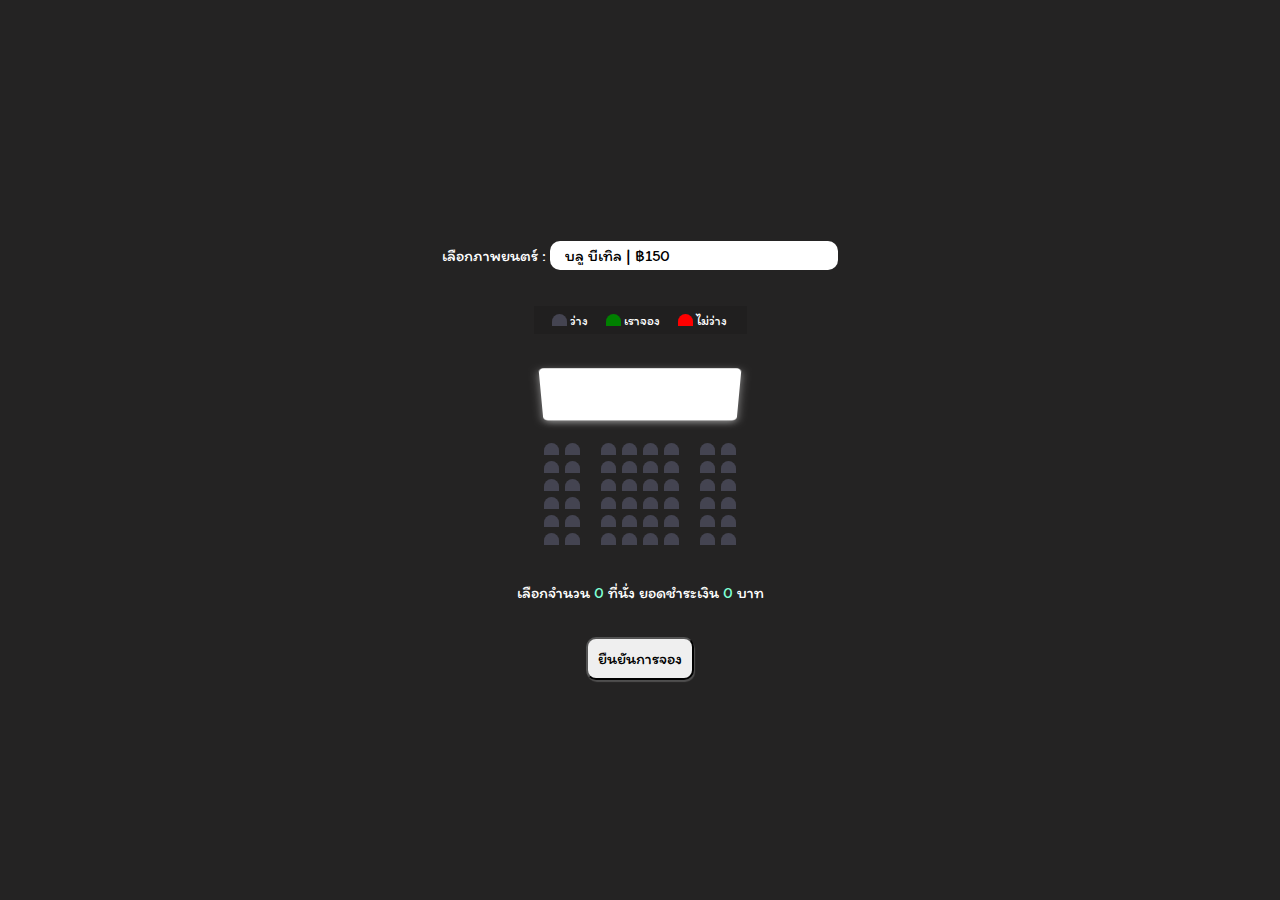
<file: workshop 3/index.html>
<!DOCTYPE html>
<html lang="en">
<head>
    <meta charset="UTF-8">
    <meta name="viewport" content="width=device-width, initial-scale=1.0">
    <title>ระบบจองที่นั่งโรงภาพยนตร์</title>
    <link rel="stylesheet" href="style.css">
</head>
<body>
    <div class="movie-container">
        <label for="">เลือกภาพยนตร์ :</label>
        <select name="" id="movie">
            <option value="150">บลู บีเทิล | ฿150</option>
            <option value="100">เม็ก 2 อภิมหาโคตรหลาม ร่องนรก | ฿100</option>
            <option value="200">เต่านินจา โกลาหลกลายพันธ์ | ฿200</option>
        </select>
    </div>
    <ul class="showcase">
        <li>
            <div class="seat"></div>
            <small>ว่าง</small>
        </li>
        <li>
            <div class="seat selected"></div>
            <small>เราจอง</small>
        </li>
        <li>
            <div class="seat occupied"></div>
            <small>ไม่ว่าง</small>
        </li>
    </ul>
    <div class="container">
        <div class="screen"></div>
        <div class="row">
            <div class="seat"></div>
            <div class="seat"></div>
            <div class="seat"></div>
            <div class="seat"></div>
            <div class="seat"></div>
            <div class="seat"></div>
            <div class="seat"></div>
            <div class="seat"></div>
        </div>
        <div class="row">
            <div class="seat"></div>
            <div class="seat"></div>
            <div class="seat"></div>
            <div class="seat"></div>
            <div class="seat"></div>
            <div class="seat"></div>
            <div class="seat"></div>
            <div class="seat"></div>
        </div>
        <div class="row">
            <div class="seat"></div>
            <div class="seat"></div>
            <div class="seat"></div>
            <div class="seat"></div>
            <div class="seat"></div>
            <div class="seat"></div>
            <div class="seat"></div>
            <div class="seat"></div>
        </div>
        <div class="row">
            <div class="seat"></div>
            <div class="seat"></div>
            <div class="seat"></div>
            <div class="seat"></div>
            <div class="seat"></div>
            <div class="seat"></div>
            <div class="seat"></div>
            <div class="seat"></div>
        </div>
        <div class="row">
            <div class="seat"></div>
            <div class="seat"></div>
            <div class="seat"></div>
            <div class="seat"></div>
            <div class="seat"></div>
            <div class="seat"></div>
            <div class="seat"></div>
            <div class="seat"></div>
        </div>
        <div class="row">
            <div class="seat"></div>
            <div class="seat"></div>
            <div class="seat"></div>
            <div class="seat"></div>
            <div class="seat"></div>
            <div class="seat"></div>
            <div class="seat"></div>
            <div class="seat"></div>
        </div>
       
    </div>
    <p class="text">เลือกจำนวน
        <span id="count">0</span> ที่นั่ง
        ยอดชำระเงิน <span id="total">0</span> บาท
    </p>
    <div class="booking-buttons">
        <button id="confirm">ยืนยันการจอง</button>
    </div>
    <script src="app.js"></script>
</body>
</html>
</file>
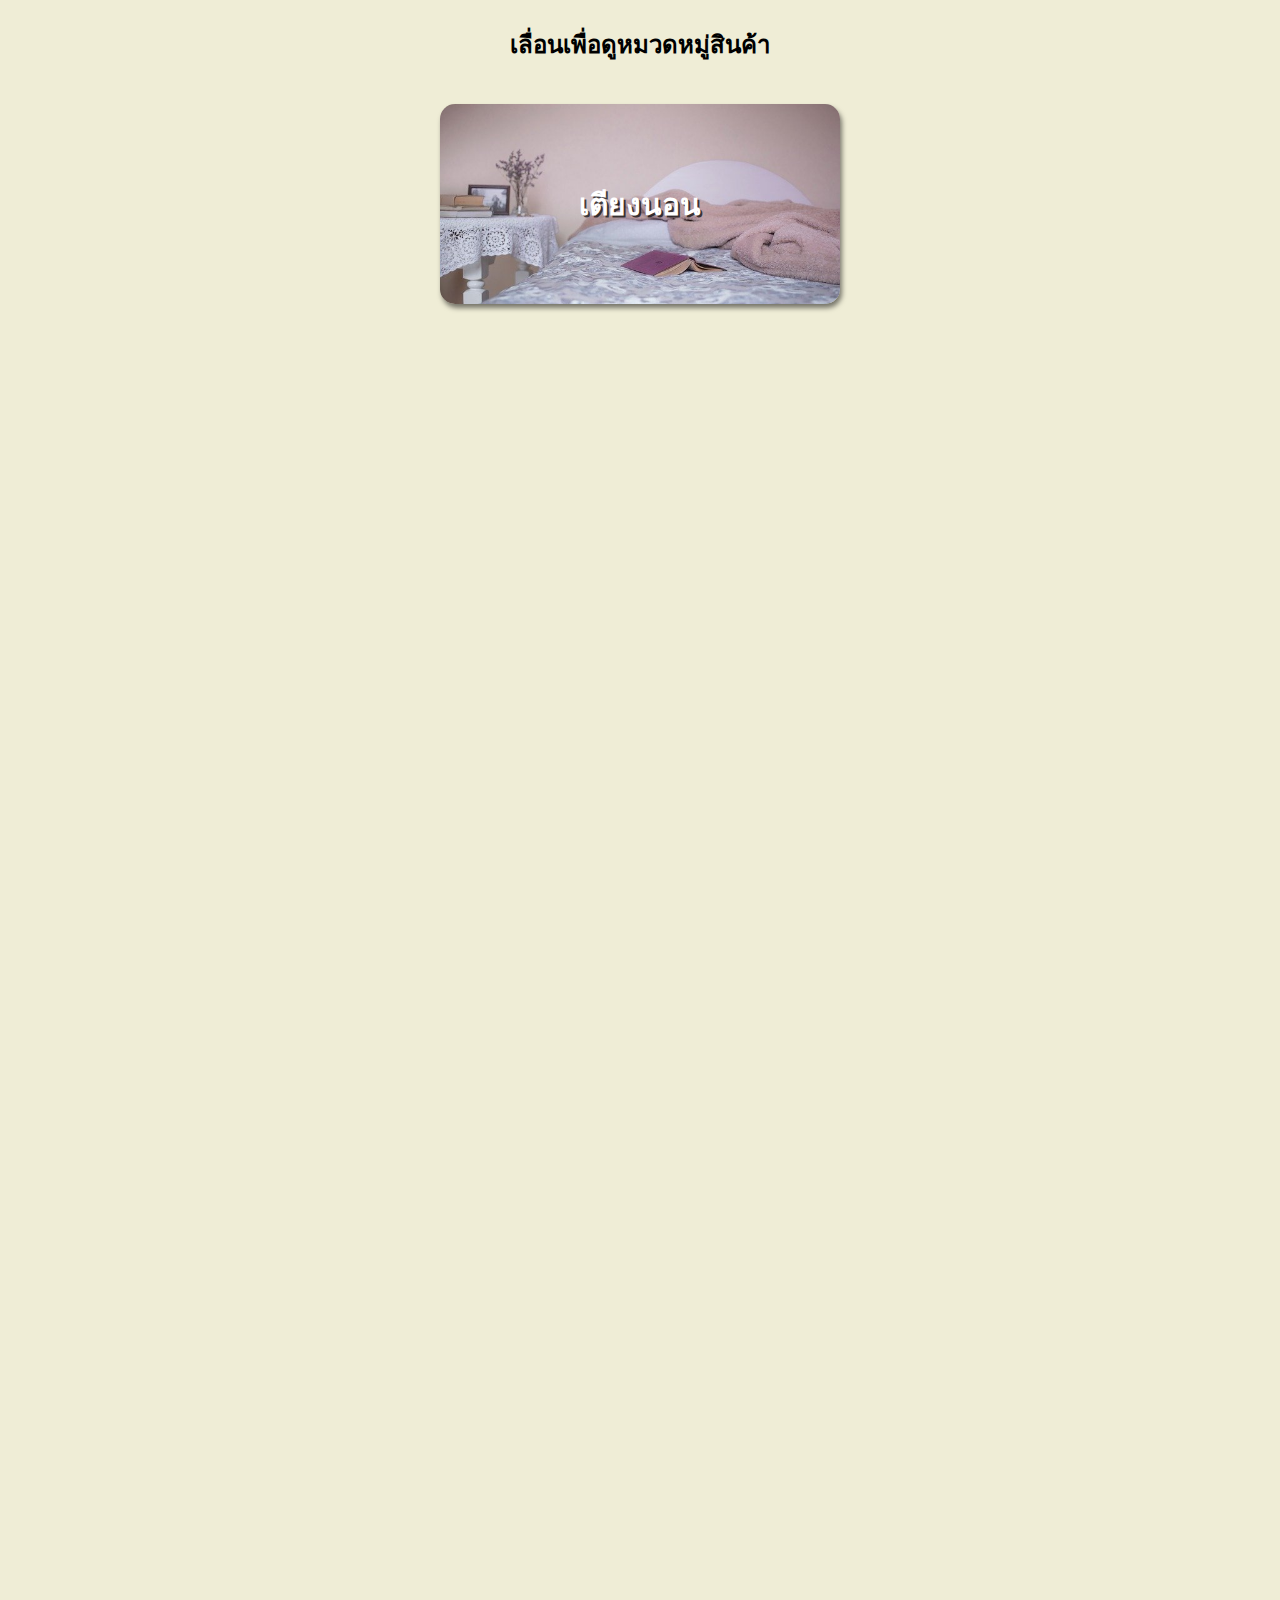
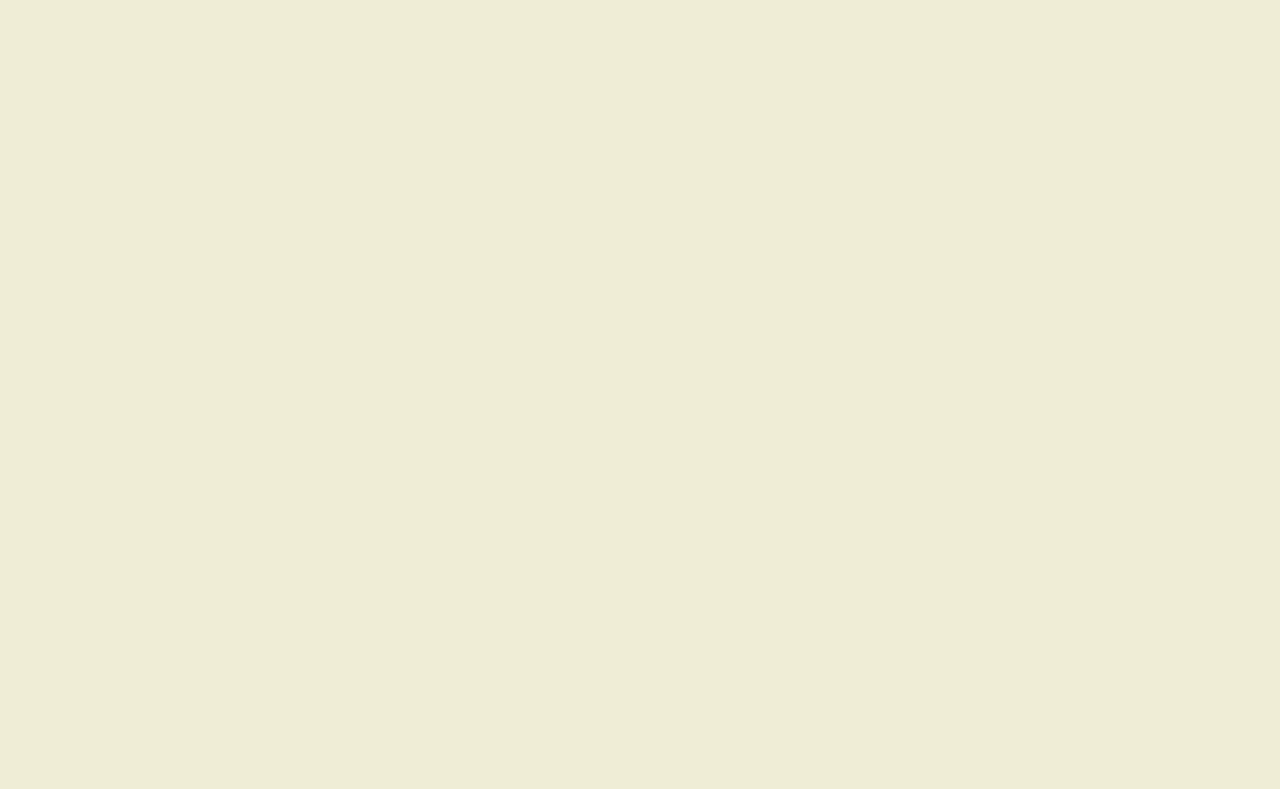
<file: workshop Product/index.html>
<!DOCTYPE html>
<html lang="en">
<head>
    <meta charset="UTF-8">
    <meta name="viewport" content="width=device-width, initial-scale=1.0">
    <title>Product Scroll Animation</title>
    <link rel="stylesheet" href="style.css">
</head>
<body>
    <h2>เลื่อนเพื่อดูหมวดหมู่สินค้า</h2>
    <div class="category active" style="background-image:url('src/Picture1.jpg');">
        <h2>เตียงนอน</h2>
    </div>
    <div class="category " style="background-image:url('src/Picture2.jpg');">
        <h2>รองเท้า</h2>
    </div>
    <div class="category " style="background-image:url('src/Picture3.jpg');">
        <h2>กล้องถ่ายรูป</h2>
    </div>
    <div class="category " style="background-image:url('src/Picture4.jpg');">
        <h2>ของเล่น</h2>
    </div>
    <div class="category " style="background-image:url('src/Picture5.jpg');">
        <h2>เสื้อผ้า</h2>
    </div>
    <div class="category " style="background-image:url('src/Picture6.jpg');">
        <h2>หมวก</h2>
    </div>
    <div class="category " style="background-image:url('src/Picture7.jpg');">
        <h2>กีต้าร์</h2>
    </div>
    <div class="category " style="background-image:url('src/Picture8.jpg');">
        <h2>หนังสือ</h2>
    </div>
    <div class="category " style="background-image:url('https://cdn.pixabay.com/photo/2023/08/19/15/39/breakfast-8200753_1280.jpg');">
        <h2>อาหาร</h2>
    </div>
    <div class="category " style="background-image:url('https://cdn.pixabay.com/photo/2017/08/03/21/48/drinks-2578446_1280.jpg');">
        <h2>อาหาร</h2>
    </div>
    

    <script src="app.js"></script>
</body>
</html>
</file>
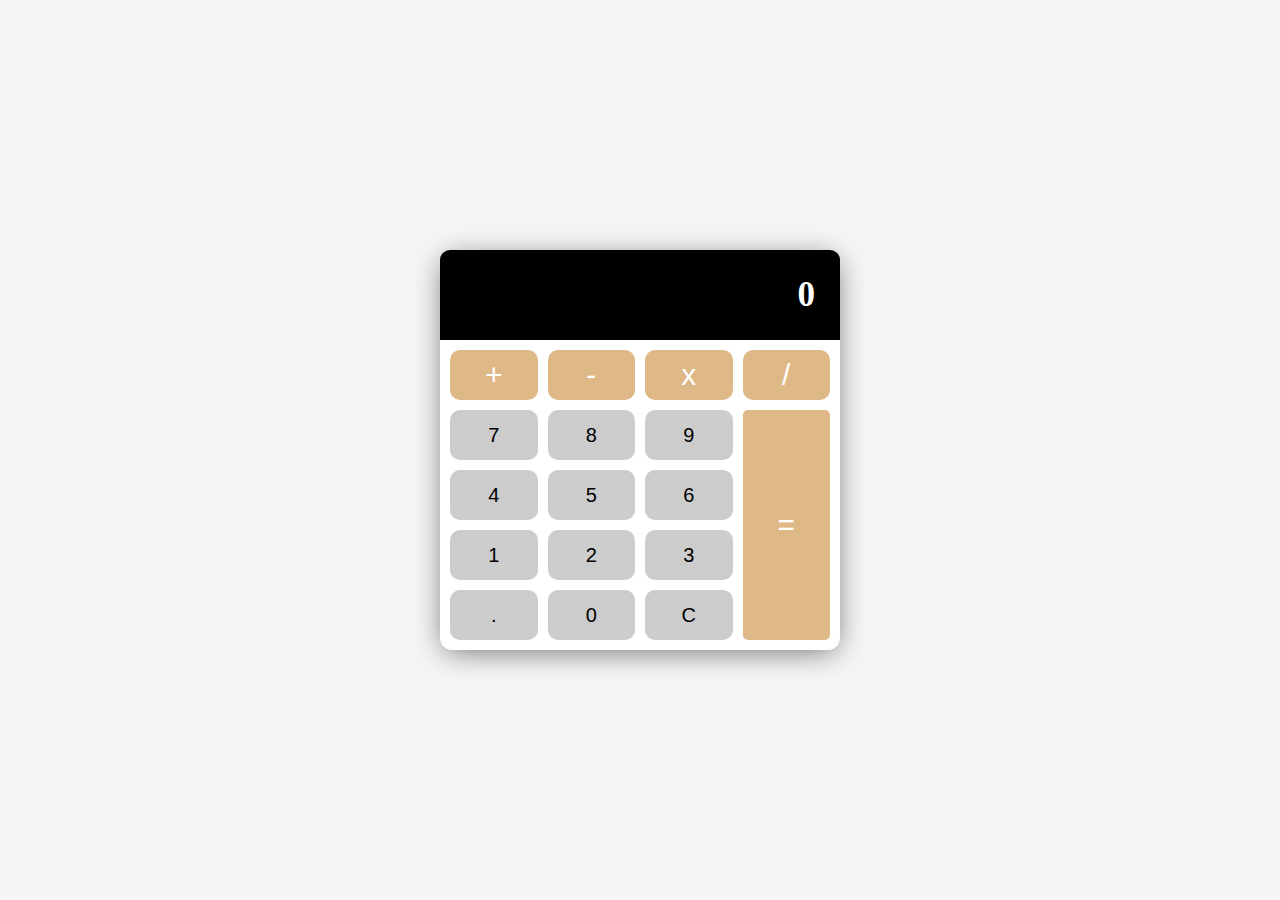
<file: workshop/index.html>
<!DOCTYPE html>
<html lang="en">
<head>
    <meta charset="UTF-8">
    <meta name="viewport" content="width=device-width, initial-scale=1.0">
    <link rel="stylesheet" href="style.css">
    <title>Calculator</title>
</head>
<body>
    <div class="calculator">
        <div class="calculator-display">
            <h1>0</h1>
        </div>
        <div class="calculator-button">
            <button class="operator" value="+">+</button>
            <button class="operator" value="-">-</button>
            <button class="operator" value="*">x</button>
            <button class="operator" value="/">/</button>
            <button value="7">7</button>
            <button value="8">8</button>
            <button value="9">9</button>
            <button value="4">4</button>
            <button value="5">5</button>
            <button value="6">6</button>
            <button value="1">1</button>
            <button value="2">2</button>
            <button value="3">3</button>
            <button value="." class="decimal">.</button>
            <button value="0">0</button>
            <button value="c" class="clear-btn" id="clear-btn">C</button>
            <button value="=" class="equal-operator operator">=</button>
        </div>
    </div>
    <script src="app.js"></script>
</body>
</html>
</file>
<file: workshop 3/style.css>
@import url('https://fonts.googleapis.com/css2?family=Anuphan:wght@200&family=Itim&family=Poppins:ital,wght@1,200&family=Prompt:wght@300&display=swap');
*{
    padding: 0;
    box-sizing: border-box;
    font-family: 'Itim', cursive;
}

body{
    background: #242323;
    color: #fff;
    display: flex;
    flex-direction: column;
    align-items: center;
    justify-content: center;
    height: 100vh;
    margin: 0;
}
.movie-container{
    margin: 20px 0;
}
.movie-container select{
    background-color: #fff;
    border: 0;
    border-radius: 10px;
    font-size: 16px;
    padding: 5px 15px 5px 15px;
    appearance: none;   
}

.seat{
    background-color: #444451;
    height: 12px;
    width: 15px;
    margin: 3px;
    border-top-left-radius:10px ;
    border-top-right-radius:10px;
}
.row{
    display: flex;
}
.seat.selected{
    background-color: green;
}
.seat.occupied{
    background-color: red;
}
.seat:nth-of-type(2){
    margin-right: 18px;
}
.seat:nth-last-of-type(2){
    margin-left: 18px;
}
.showcase{
    list-style: none;
    background: rgba(0, 0, 0, 0.1);
    padding: 5px 10px;
    display: flex;
    justify-content: space-between;
    color: #777;
}
.showcase li{
    display: flex;
    align-items: center;
    justify-content: center;
    border-radius: 10px;
    margin: 0 10px;
    color: #fff;
    margin-left: 5px;
}
.showcase.seat:not(.occupied):hover{
    cursor: default;
    transform: scale(1);
}
.seat:not(.occupied):hover{
    cursor: pointer;
    transform: scale(1.5);
}
.screen{
    background-color: #fff;
    width: 100%;
    height: 70px;
    border-radius: 5px;
    margin: 10px 0;
    box-shadow: 0 3px 10px rgba(255, 255, 255, 0.5);
    transform: rotateX(-45deg);
    
}
.container{
    perspective: 1000px;
}
p.text span{
    color: aquamarine;
}
p.text{
    margin: 5px 0;
    padding: 30px;
}
.booking-buttons #confirm{
   padding: 10px;
   border-radius: 10px;
   font-size: 16px;
   box-shadow: 1px 2px 1px rgba(255, 255, 255, 0.2);
   
}
</file>
<file: workshop Product/style.css>
*{
    margin: 0;
    padding: 0;
    box-sizing: border-box;
}

body{
    background-color: #efedd6;
    display: flex;
    flex-direction: column;
    overflow-x: hidden;
    align-items: center;
    justify-content: center;
    scroll-behavior: smooth;
}

h2{
    margin: 15px;
    padding: 10px;
}
.category{
    background-size: cover;
    align-items: center;
    justify-content: center;
    width: 400px;
    height: 200px;
    color: #fff;
    margin: 15px;
    border-radius: 15px;
    box-shadow: 2px 4px 5px rgba(0, 0, 0, 0.5);
    transform: translateX(230%);
    transition: opacity 0.5s, transform 0.5s;
    display: flex;
}
.category h2{
    text-shadow: 2px 2px rgba(0, 0, 0, 0.7);
    font-size: 30px;
    
}

.category:nth-of-type(even){
    transform: translateX(-230%);
}

.category.active{
    transform: translateX(0);
    opacity: 1;
}
</file>
<file: workshop/style.css>
*{
    margin: 0;
    padding: 0;
    box-sizing: border-box;
}
body{
    min-height: 100vh;
    display: flex;
    justify-content: center;
    align-items: center;
    background: whitesmoke;
}
.calculator{
    width: 400px;
    border-radius: 12px;
    background: #fff;
    box-shadow: 0 5px 30px -5px rgba(0, 0, 0, 0.6);
}
.calculator-display{
    background: black;
    color: #fff;
    display: flex;
    align-items: center;
    justify-content: flex-end;
    border-radius: 10px 10px 0 0;

}
.calculator-display h1{
    margin: 0;
    font-size: 35px;
    padding: 25px;
    font-weight: 200px;
    overflow-x: auto;
}
.calculator-button{
    display: grid;
    grid-template-columns: repeat(4,1fr);
    grid-gap: 10px;
    padding: 10px;
    border-radius: 10px;
}
.equal-operator{
    grid-column: -2;
    grid-row: 2/span 4;
    border-radius: 5px;
    
}
button{
    min-height: 50px;
    font-size: 20px;
    font-weight: 100px;
    border: none;
    border-radius: 10px;
    cursor: pointer;
    outline: none;
    background-color: rgba(199, 199, 199, 0.9);
}
button:hover{
    filter: brightness(110%);
}
button:active{
    transform: translateY(5px);
}
.operator ,.equal-operator{
    background: burlywood;
    color: #fff;
    font-size: 30px;
}
@media screen and (max-width:600px){
    .calculator{
        width: 95%;
    }
}
</file>
